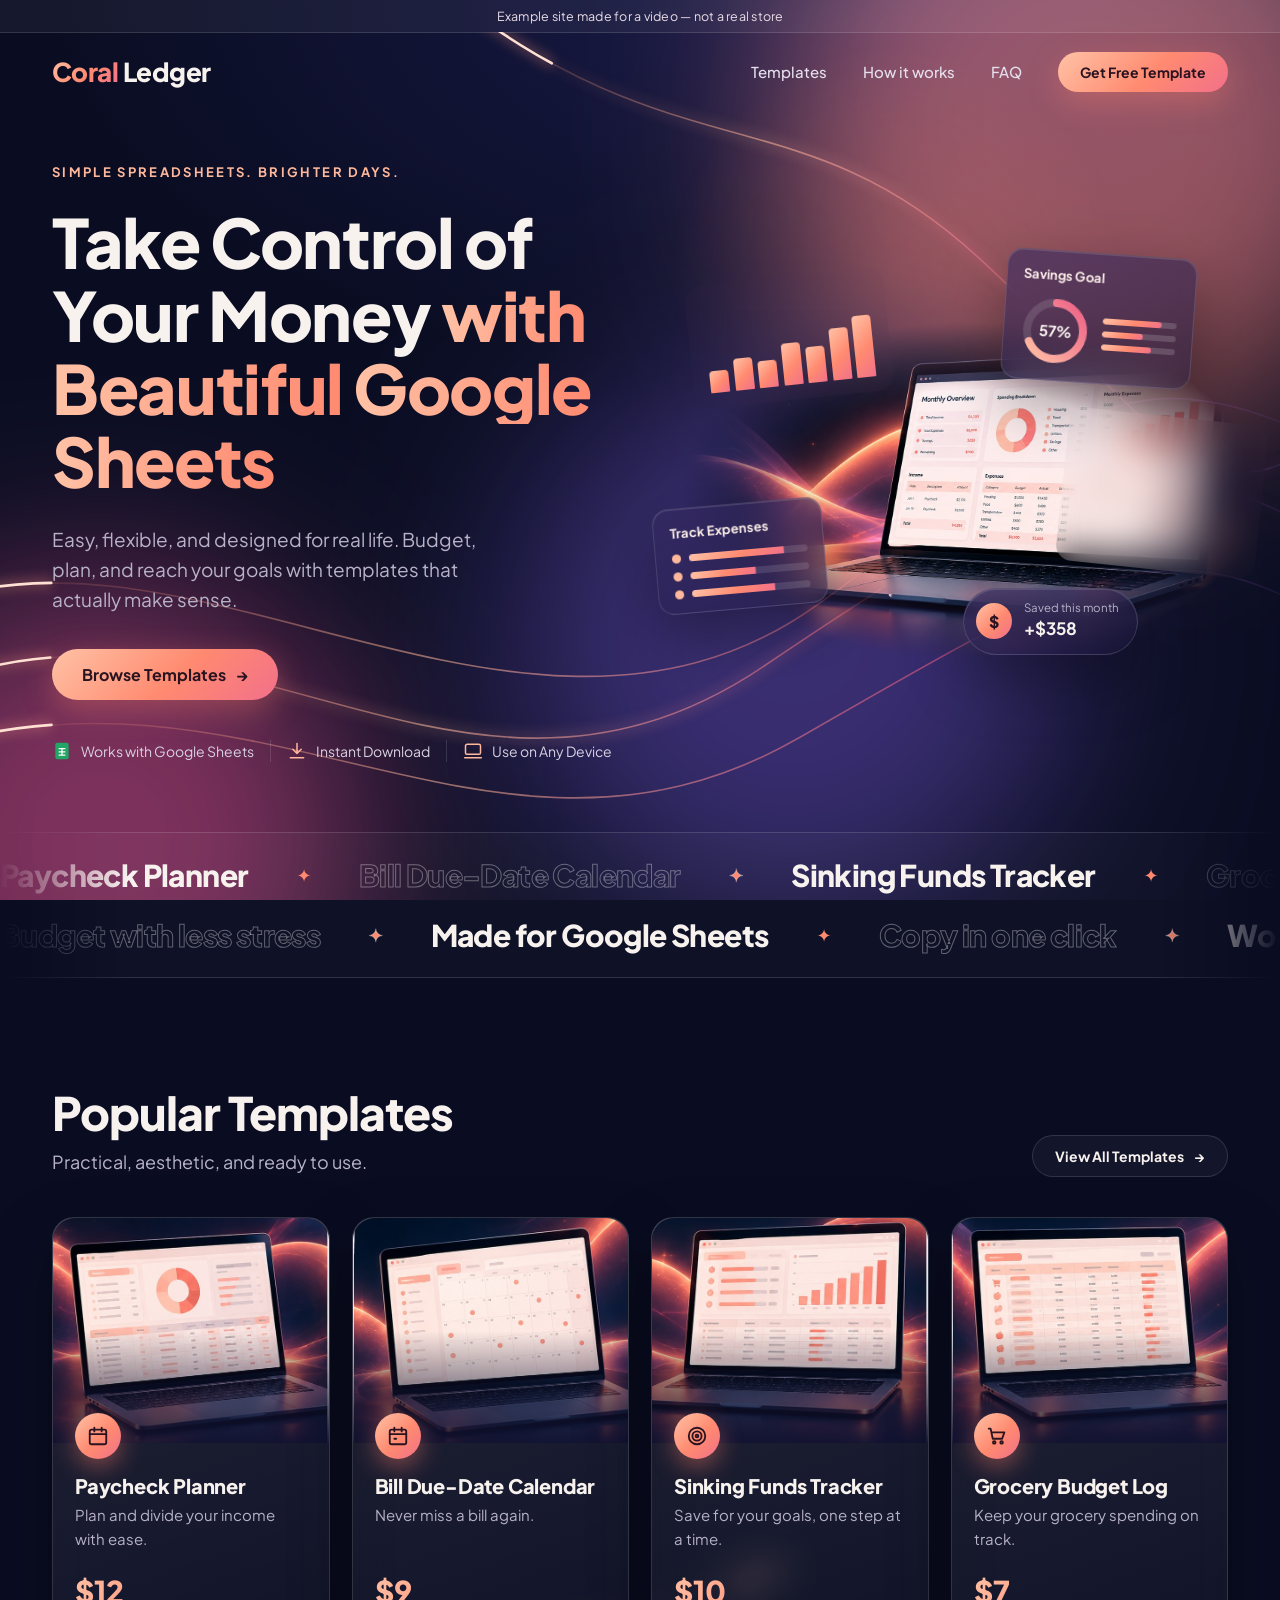
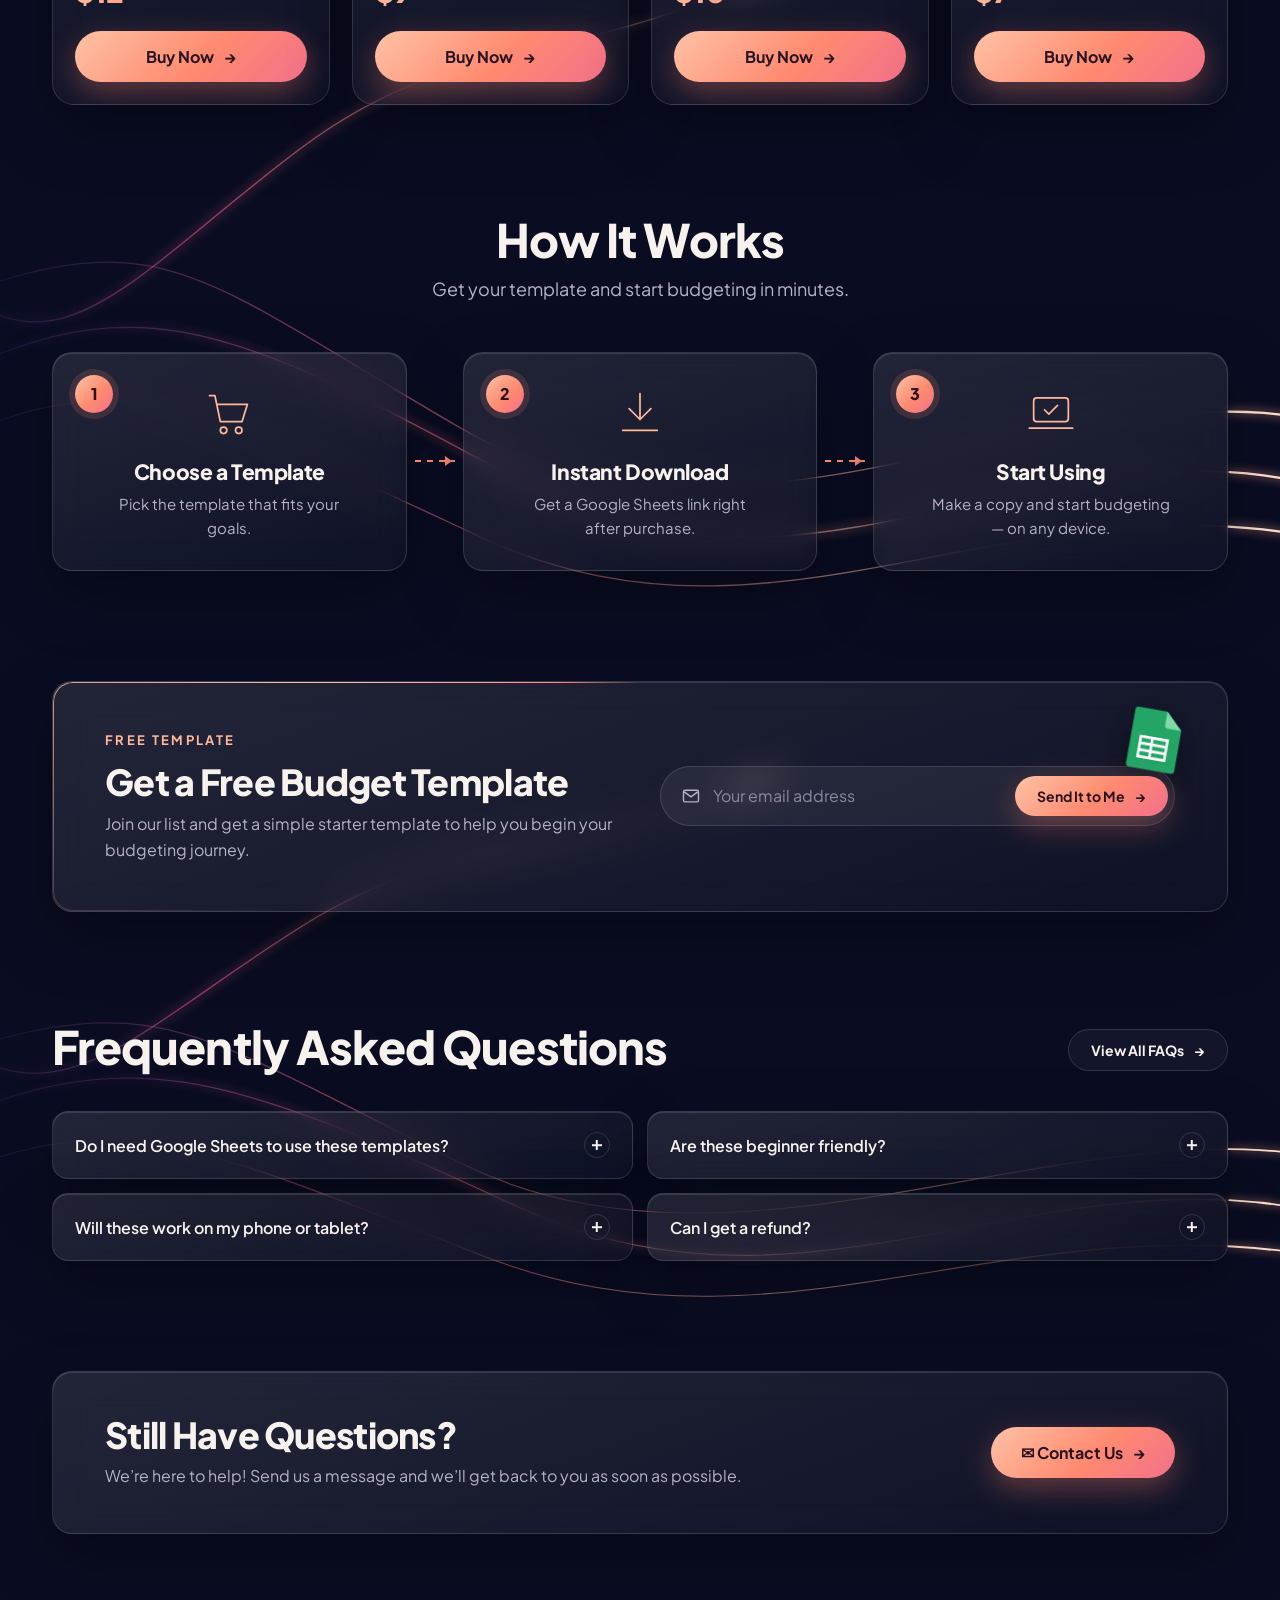
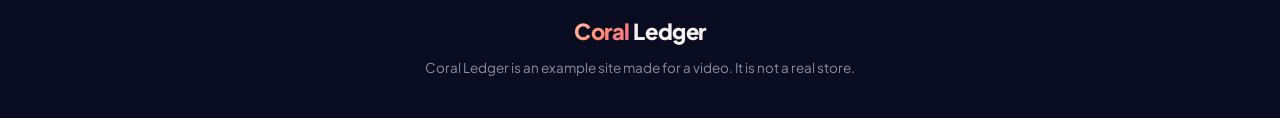
<file: index.html>
<!doctype html>
<html lang="en">
<head>
  <meta charset="utf-8">
  <meta name="viewport" content="width=device-width, initial-scale=1">
  <meta name="robots" content="noindex, nofollow">
  <title>Coral Ledger — Google Sheets Budget Templates</title>
  <meta name="description" content="Google Sheets budget templates for paychecks, bills, savings goals and groceries. Example site made for a video.">
  <link rel="preconnect" href="https://fonts.googleapis.com">
  <link rel="preconnect" href="https://fonts.gstatic.com" crossorigin>
  <link href="https://fonts.googleapis.com/css2?family=Plus+Jakarta+Sans:wght@400;500;600;700;800&display=swap" rel="stylesheet">
  <link rel="stylesheet" href="style.css">
</head>
<body>
  <div class="bg" aria-hidden="true"><div class="blob b1"></div><div class="blob b2"></div><div class="blob b3"></div></div>
  <div class="glow-cursor" aria-hidden="true"></div>
  <div class="progress" aria-hidden="true"></div>

  <div class="notice">Example site made for a video — not a real store</div>

  <header class="header">
    <div class="wrap">
      <a class="logo" href="index.html"><span>Coral</span> Ledger</a>
      <button class="menu-btn" aria-expanded="false" aria-controls="nav">Menu</button>
      <nav class="nav" id="nav">
        <a href="#templates">Templates</a>
        <a href="#how">How it works</a>
        <a href="#faq">FAQ</a>
        <a class="btn small" href="free-template.html">Get Free Template</a>
      </nav>
    </div>
  </header>

  <main>
    <section class="hero" style="padding-top:40px">
      <svg class="ribbons" viewBox="0 0 1440 900" preserveAspectRatio="none" aria-hidden="true">
        <defs>
          <linearGradient id="rg" x1="0" x2="1">
            <stop offset="0" stop-color="#FF8A70" stop-opacity="0"/>
            <stop offset=".35" stop-color="#FFB89C"/>
            <stop offset=".7" stop-color="#EE5F86"/>
            <stop offset="1" stop-color="#6C4CC9" stop-opacity="0"/>
          </linearGradient>
          <linearGradient id="dg" x1="0" x2="1" y1="0" y2="1">
            <stop offset="0" stop-color="#FFC2A6"/><stop offset="1" stop-color="#EE5F86"/>
          </linearGradient>
        </defs>
        <g id="paths">
          <path class="glow" d="M-80 640 C 260 520 520 820 860 620 S 1300 380 1540 520"/>
          <path class="line" d="M-80 640 C 260 520 520 820 860 620 S 1300 380 1540 520"/>
          <path class="line" d="M-80 700 C 300 600 560 860 900 690 S 1320 470 1540 600"/>
          <path class="line" d="M-80 560 C 220 460 600 760 920 560 S 1260 300 1540 420"/>
          <path class="glow" d="M500 -40 C 760 140 900 60 1100 220 S 1380 520 1520 360"/>
          <path class="line" d="M500 -40 C 760 140 900 60 1100 220 S 1380 520 1520 360"/>
          <path class="spark" d="M-80 640 C 260 520 520 820 860 620 S 1300 380 1540 520"/>
          <path class="spark" d="M-80 700 C 300 600 560 860 900 690 S 1320 470 1540 600"/>
          <path class="spark" d="M500 -40 C 760 140 900 60 1100 220 S 1380 520 1520 360"/>
          <path class="spark" d="M-80 560 C 220 460 600 760 920 560 S 1260 300 1540 420"/>
        </g>
      </svg>

      <div class="wrap">
        <div>
          <div class="eyebrow fade-up" style="--d:.1s">Simple spreadsheets. Brighter days.</div>
          <h1 data-split>Take Control of Your Money <span class="grad-text">with Beautiful Google&nbsp;Sheets</span></h1>
          <p class="lead fade-up" style="--d:.9s">Easy, flexible, and designed for real life. Budget, plan, and reach your goals with templates that actually make sense.</p>
          <a class="btn fade-up" style="--d:1.05s" href="#templates">Browse Templates <span class="arr">→</span></a>
          <div class="trust fade-up" style="--d:1.2s">
            <span><svg viewBox="0 0 24 24"><rect x="4" y="2" width="16" height="20" rx="2.5" fill="#22A565"/><path d="M8 9h8M8 13h8M8 17h8M12 9v8" stroke="#fff" stroke-width="1.5"/></svg>Works with Google Sheets</span>
            <span><svg viewBox="0 0 24 24" fill="none" stroke="#FFB89C" stroke-width="1.8" stroke-linecap="round"><path d="M12 3v12m0 0-5-5m5 5 5-5M4 20h16"/></svg>Instant Download</span>
            <span><svg viewBox="0 0 24 24" fill="none" stroke="#FFB89C" stroke-width="1.8" stroke-linecap="round"><rect x="3" y="4" width="18" height="12" rx="2"/><path d="M2 20h20"/></svg>Use on Any Device</span>
          </div>
        </div>

        <div class="stage" id="stage">
          <div class="laptop" data-depth="10"><img src="images/hero-laptop.jpg" alt="Laptop showing a coral budget dashboard in Google Sheets"></div>

          <div class="fl f-budget" data-depth="34"><div class="glass">
            <h4>Monthly Budget</h4>
            <div class="bars"><i style="--h:35%;--i:0"></i><i style="--h:52%;--i:1"></i><i style="--h:44%;--i:2"></i><i style="--h:68%;--i:3"></i><i style="--h:58%;--i:4"></i><i style="--h:84%;--i:5"></i><i style="--h:100%;--i:6"></i></div>
          </div></div>

          <div class="fl f-goal" data-depth="46"><div class="glass">
            <h4>Savings Goal</h4>
            <div class="goal">
              <div class="donut"><svg viewBox="0 0 80 80"><circle class="trk" cx="40" cy="40" r="32"/><circle class="val" cx="40" cy="40" r="32" data-pct="68"/></svg><b data-count="68" data-suffix="%">0%</b></div>
              <div class="legend"><i style="--w:80%"></i><i style="--w:55%"></i><i style="--w:68%"></i></div>
            </div>
          </div></div>

          <div class="fl f-cal" data-depth="40"><div class="glass">
            <h4>Bill Calendar</h4>
            <div class="cal" data-cal></div>
          </div></div>

          <div class="fl f-exp" data-depth="54"><div class="glass">
            <h4>Track Expenses</h4>
            <div class="exp"><div><i style="--w:.8;--dd:0s"></i></div><div><i style="--w:.55;--dd:.3s"></i></div><div><i style="--w:.7;--dd:.6s"></i></div></div>
          </div></div>

          <div class="fl f-chip" data-depth="60"><div class="glass chip">
            <span class="ic">$</span>
            <div><small>Saved this month</small><strong data-count="425" data-prefix="+$">+$0</strong></div>
          </div></div>
        </div>
      </div>
    </section>

    <div class="marquee" aria-hidden="true">
      <div class="track" data-dup><span>Paycheck Planner</span><span class="out">Bill Due-Date Calendar</span><span>Sinking Funds Tracker</span><span class="out">Grocery Budget Log</span></div>
      <div class="track rev" data-dup><span class="out">Budget with less stress</span><span>Made for Google Sheets</span><span class="out">Copy in one click</span><span>Works on phone, tablet and laptop</span></div>
    </div>

    <section id="templates">
      <div class="wrap">
        <div class="head reveal">
          <div><h2>Popular Templates</h2><p>Practical, aesthetic, and ready to use.</p></div>
          <a class="btn ghost small" href="#templates">View All Templates <span class="arr">→</span></a>
        </div>
        <div class="cards">
          <article class="card glass reveal" style="--i:0"><div class="inner"><span class="glare"></span>
            <a class="shot" href="paycheck-planner.html"><img src="images/paycheck-planner.jpg" alt="Paycheck Planner spreadsheet with a donut chart"></a>
            <div class="body">
              <span class="badge"><svg viewBox="0 0 24 24" fill="none" stroke="currentColor" stroke-width="2" stroke-linecap="round"><rect x="3" y="5" width="18" height="16" rx="2"/><path d="M3 10h18M8 3v4M16 3v4"/></svg></span>
              <h3><a href="paycheck-planner.html">Paycheck Planner</a></h3>
              <p>Plan and divide your income with ease.</p>
              <div class="price">$12</div>
              <a class="btn full" href="#">Buy Now <span class="arr">→</span></a>
            </div></div></article>
          <article class="card glass reveal" style="--i:1"><div class="inner"><span class="glare"></span>
            <div class="shot"><img src="images/bill-due-date-calendar.jpg" alt="Bill due-date calendar with coral dots on due days"></div>
            <div class="body">
              <span class="badge"><svg viewBox="0 0 24 24" fill="none" stroke="currentColor" stroke-width="2" stroke-linecap="round"><rect x="3" y="5" width="18" height="16" rx="2"/><path d="M3 10h18M8 3v4M16 3v4M8 15h2"/></svg></span>
              <h3>Bill Due-Date Calendar</h3>
              <p>Never miss a bill again.</p>
              <div class="price">$9</div>
              <a class="btn full" href="#">Buy Now <span class="arr">→</span></a>
            </div></div></article>
          <article class="card glass reveal" style="--i:2"><div class="inner"><span class="glare"></span>
            <div class="shot"><img src="images/sinking-funds-tracker.jpg" alt="Sinking funds tracker with savings bar chart"></div>
            <div class="body">
              <span class="badge"><svg viewBox="0 0 24 24" fill="none" stroke="currentColor" stroke-width="2" stroke-linecap="round"><circle cx="12" cy="12" r="9"/><circle cx="12" cy="12" r="5"/><circle cx="12" cy="12" r="1.5"/></svg></span>
              <h3>Sinking Funds Tracker</h3>
              <p>Save for your goals, one step at a time.</p>
              <div class="price">$10</div>
              <a class="btn full" href="#">Buy Now <span class="arr">→</span></a>
            </div></div></article>
          <article class="card glass reveal" style="--i:3"><div class="inner"><span class="glare"></span>
            <div class="shot"><img src="images/grocery-budget-log.jpg" alt="Grocery budget log spreadsheet"></div>
            <div class="body">
              <span class="badge"><svg viewBox="0 0 24 24" fill="none" stroke="currentColor" stroke-width="2" stroke-linecap="round" stroke-linejoin="round"><path d="M3 4h2l2.4 11h10.2L20 8H6.2"/><circle cx="9" cy="19" r="1.4"/><circle cx="17" cy="19" r="1.4"/></svg></span>
              <h3>Grocery Budget Log</h3>
              <p>Keep your grocery spending on track.</p>
              <div class="price">$7</div>
              <a class="btn full" href="#">Buy Now <span class="arr">→</span></a>
            </div></div></article>
        </div>
      </div>
    </section>

    <section id="how">
      <div class="wrap">
        <div class="center reveal"><h2>How It Works</h2><p>Get your template and start budgeting in minutes.</p></div>
        <div class="steps">
          <div class="step glass reveal" style="--i:0"><span class="num">1</span>
            <svg class="icon" viewBox="0 0 48 48"><path d="M6 8h5l5 24h20l5-16H13"/><circle cx="19" cy="40" r="3"/><circle cx="33" cy="40" r="3"/></svg>
            <h3>Choose a Template</h3><p>Pick the template that fits your goals.</p></div>
          <div class="link-arrow reveal" style="--i:1"></div>
          <div class="step glass reveal" style="--i:2"><span class="num">2</span>
            <svg class="icon" viewBox="0 0 48 48"><path d="M24 6v24M14 20l10 10 10-10M8 40h32"/></svg>
            <h3>Instant Download</h3><p>Get a Google Sheets link right after purchase.</p></div>
          <div class="link-arrow reveal" style="--i:3"></div>
          <div class="step glass reveal" style="--i:4"><span class="num">3</span>
            <svg class="icon" viewBox="0 0 48 48"><rect x="8" y="10" width="32" height="22" rx="3"/><path d="M4 38h40M18 21l4 4 8-8"/></svg>
            <h3>Start Using</h3><p>Make a copy and start budgeting — on any device.</p></div>
        </div>
      </div>
    </section>

    <section id="free">
      <div class="wrap">
        <div class="band glass reveal">
          <svg class="sheet-ic" viewBox="0 0 64 76" aria-hidden="true"><path d="M8 2h34l20 20v48a4 4 0 0 1-4 4H8a4 4 0 0 1-4-4V6a4 4 0 0 1 4-4z" fill="#22A565"/><path d="M42 2v16a4 4 0 0 0 4 4h16z" fill="#7FD9A8"/><path d="M16 36h32v24H16zM16 44h32M16 52h32M30 36v24" fill="none" stroke="#fff" stroke-width="3"/></svg>
          <div>
            <div class="eyebrow">Free template</div>
            <h2>Get a Free Budget Template</h2>
            <p>Join our list and get a simple starter template to help you begin your budgeting journey.</p>
          </div>
          <form class="js-free">
            <label class="field">
              <svg viewBox="0 0 24 24"><rect x="3" y="5" width="18" height="14" rx="2"/><path d="m4 7 8 6 8-6"/></svg>
              <input type="email" placeholder="Your email address" required aria-label="Your email address">
              <button class="btn small" type="submit">Send It to Me <span class="arr">→</span></button>
            </label>
            <div class="thanks">Thanks! This is an example site, so no email is sent.</div>
          </form>
        </div>
      </div>
    </section>

    <section id="faq">
      <div class="wrap">
        <div class="head reveal">
          <h2>Frequently Asked Questions</h2>
          <button class="btn ghost small js-allfaq" type="button">View All FAQs <span class="arr">→</span></button>
        </div>
        <div class="faq">
          <details class="glass reveal" style="--i:0"><summary>Do I need Google Sheets to use these templates?<i></i></summary><div class="ans"><p>You need a free Google account. Open the link, choose “Make a copy”, and the template is yours.</p></div></details>
          <details class="glass reveal" style="--i:1"><summary>Are these beginner friendly?<i></i></summary><div class="ans"><p>Yes. Every template has a Start Here tab and you only type in your own numbers — the formulas do the rest.</p></div></details>
          <details class="glass reveal" style="--i:2"><summary>Will these work on my phone or tablet?<i></i></summary><div class="ans"><p>Yes. They work in the Google Sheets app on phones and tablets, and in any browser on a laptop.</p></div></details>
          <details class="glass reveal" style="--i:3"><summary>Can I get a refund?<i></i></summary><div class="ans"><p>These are digital files you get right away, so all sales are final.</p></div></details>
          <details class="glass more"><summary>Can I share a template with my partner?<i></i></summary><div class="ans"><p>Yes. Use the Share button in Google Sheets to budget together on the same copy.</p></div></details>
          <details class="glass more"><summary>Do I pay every month?<i></i></summary><div class="ans"><p>No. You pay once and keep your copy for as long as you like.</p></div></details>
        </div>
      </div>
    </section>

    <section>
      <div class="wrap">
        <div class="cta glass reveal">
          <div><h2>Still Have Questions?</h2><p>We’re here to help! Send us a message and we’ll get back to you as soon as possible.</p></div>
          <button class="btn js-contact" type="button">✉ Contact Us <span class="arr">→</span></button>
        </div>
      </div>
    </section>
  </main>

  <footer class="footer">
    <a class="logo" href="index.html"><span>Coral</span> Ledger</a>
    <div>Coral Ledger is an example site made for a video. It is not a real store.</div>
  </footer>

  <div class="modal" id="contact" role="dialog" aria-modal="true" aria-labelledby="ctitle">
    <div class="box glass" style="position:relative">
      <button class="x js-close" type="button" aria-label="Close">×</button>
      <h3 id="ctitle">Send us a message</h3>
      <p>Questions about a template? Write to us here.</p>
      <form class="js-free">
        <input type="text" placeholder="Your name" required aria-label="Your name">
        <input type="email" placeholder="Email address" required aria-label="Email address">
        <textarea placeholder="Your message" required aria-label="Your message"></textarea>
        <button class="btn full" type="submit">Send Message <span class="arr">→</span></button>
        <div class="thanks">Thanks! This is an example site, so no message is sent.</div>
      </form>
    </div>
  </div>

  <script src="app.js"></script>
</body>
</html>
</file>
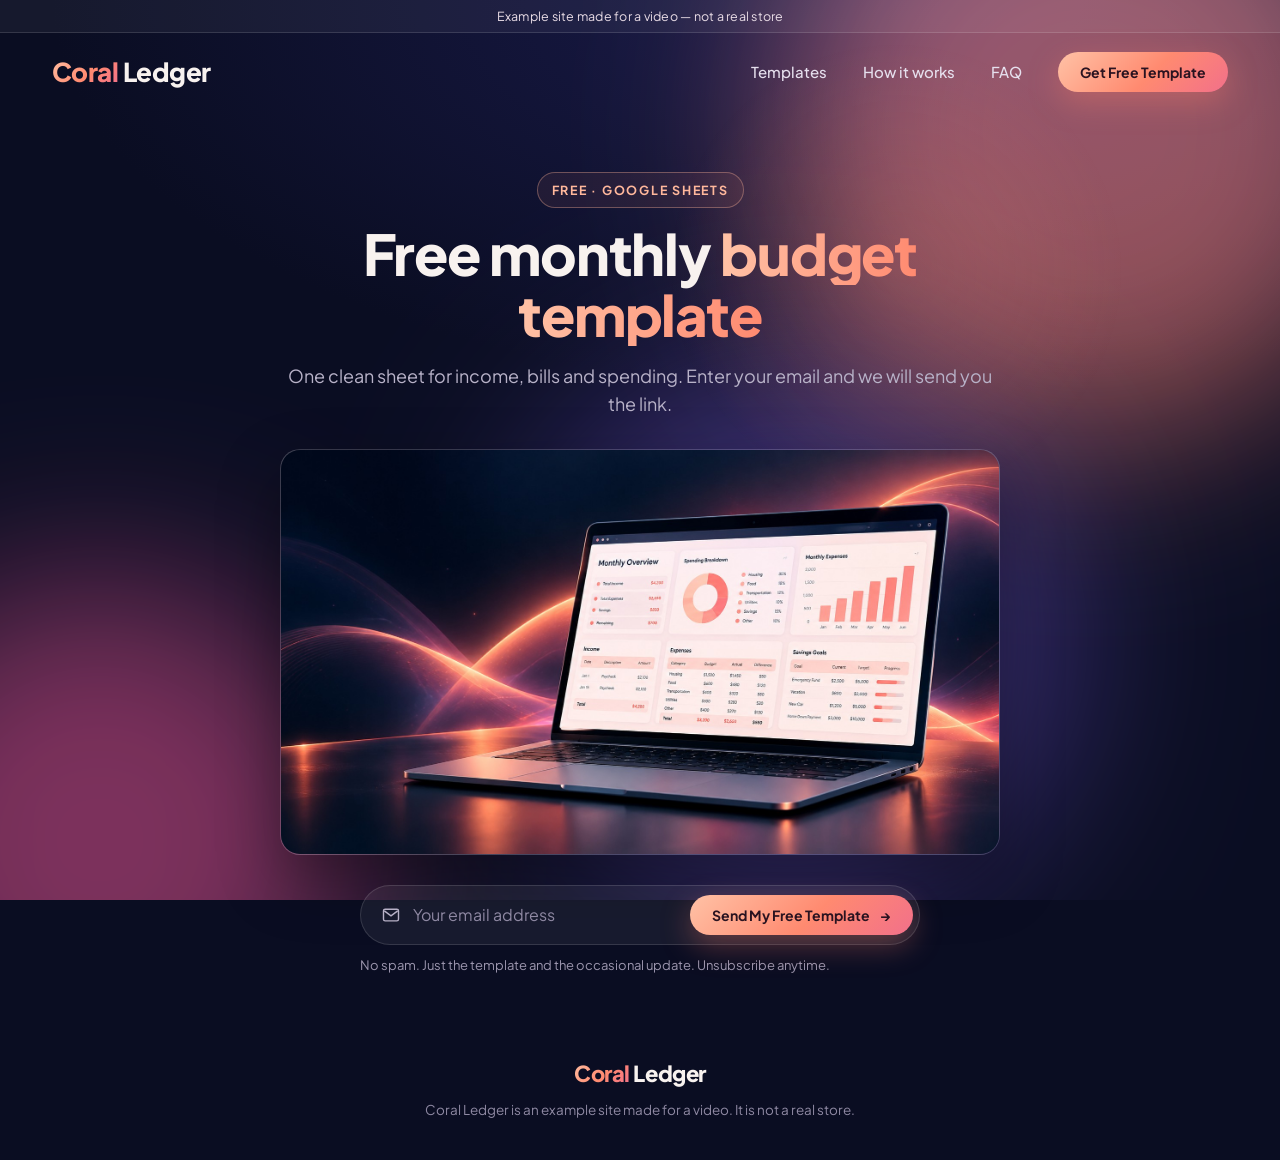
<file: free-template.html>
<!doctype html>
<html lang="en">
<head>
  <meta charset="utf-8">
  <meta name="viewport" content="width=device-width, initial-scale=1">
  <meta name="robots" content="noindex, nofollow">
  <title>Free Monthly Budget Template for Google Sheets | Coral Ledger</title>
  <meta name="description" content="Get a simple monthly budget template for Google Sheets sent to your email. Example site made for a video.">
  <link rel="preconnect" href="https://fonts.googleapis.com">
  <link rel="preconnect" href="https://fonts.gstatic.com" crossorigin>
  <link href="https://fonts.googleapis.com/css2?family=Plus+Jakarta+Sans:wght@400;500;600;700;800&display=swap" rel="stylesheet">
  <link rel="stylesheet" href="style.css">
</head>
<body>
  <div class="bg" aria-hidden="true"><div class="blob b1"></div><div class="blob b2"></div><div class="blob b3"></div></div>
  <div class="glow-cursor" aria-hidden="true"></div>
  <div class="progress" aria-hidden="true"></div>

  <div class="notice">Example site made for a video — not a real store</div>

  <header class="header">
    <div class="wrap">
      <a class="logo" href="index.html"><span>Coral</span> Ledger</a>
      <button class="menu-btn" aria-expanded="false" aria-controls="nav">Menu</button>
      <nav class="nav" id="nav">
        <a href="index.html#templates">Templates</a>
        <a href="index.html#how">How it works</a>
        <a href="index.html#faq">FAQ</a>
        <a class="btn small" href="free-template.html">Get Free Template</a>
      </nav>
    </div>
  </header>

  <main class="wrap">
    <section class="free" style="padding-top:60px">
      <span class="tag fade-up" style="--d:.05s">Free · Google Sheets</span>
      <h1 data-split>Free monthly <span class="grad-text">budget template</span></h1>
      <p class="lead fade-up" style="--d:.6s">One clean sheet for income, bills and spending. Enter your email and we will send you the link.</p>
      <div class="pic glass tilt fade-up" style="--d:.75s"><span class="glare"></span><img src="images/hero-laptop.jpg" alt="Laptop showing a coral monthly budget spreadsheet"></div>
      <form class="js-free fade-up" style="--d:.9s">
        <label class="field">
          <svg viewBox="0 0 24 24"><rect x="3" y="5" width="18" height="14" rx="2"/><path d="m4 7 8 6 8-6"/></svg>
          <input type="email" placeholder="Your email address" required aria-label="Your email address">
          <button class="btn small" type="submit">Send My Free Template <span class="arr">→</span></button>
        </label>
        <div class="fine">No spam. Just the template and the occasional update. Unsubscribe anytime.</div>
        <div class="thanks">Thanks! This is an example site, so no email is sent.</div>
      </form>
    </section>
  </main>

  <footer class="footer">
    <a class="logo" href="index.html"><span>Coral</span> Ledger</a>
    <div>Coral Ledger is an example site made for a video. It is not a real store.</div>
  </footer>

  <script src="app.js"></script>
</body>
</html>
</file>
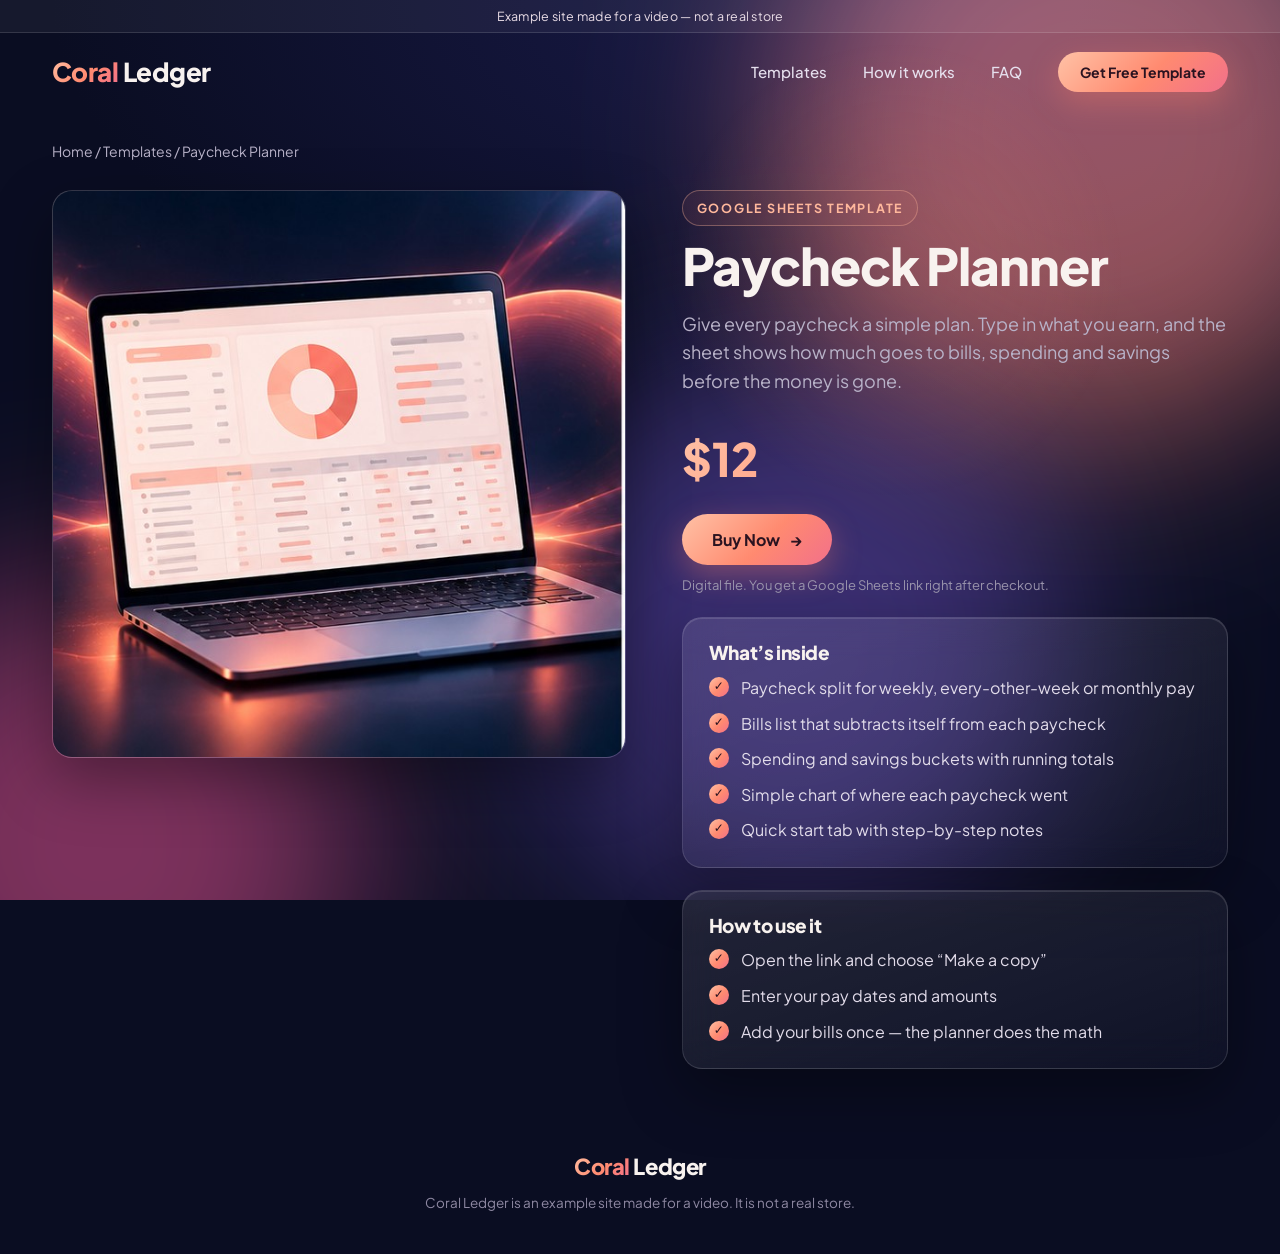
<file: paycheck-planner.html>
<!doctype html>
<html lang="en">
<head>
  <meta charset="utf-8">
  <meta name="viewport" content="width=device-width, initial-scale=1">
  <meta name="robots" content="noindex, nofollow">
  <title>Paycheck Planner — Google Sheets Template | Coral Ledger</title>
  <meta name="description" content="A Google Sheets paycheck planner that splits each paycheck into bills, spending and savings. Example site made for a video.">
  <link rel="preconnect" href="https://fonts.googleapis.com">
  <link rel="preconnect" href="https://fonts.gstatic.com" crossorigin>
  <link href="https://fonts.googleapis.com/css2?family=Plus+Jakarta+Sans:wght@400;500;600;700;800&display=swap" rel="stylesheet">
  <link rel="stylesheet" href="style.css">
</head>
<body>
  <div class="bg" aria-hidden="true"><div class="blob b1"></div><div class="blob b2"></div><div class="blob b3"></div></div>
  <div class="glow-cursor" aria-hidden="true"></div>
  <div class="progress" aria-hidden="true"></div>

  <div class="notice">Example site made for a video — not a real store</div>

  <header class="header">
    <div class="wrap">
      <a class="logo" href="index.html"><span>Coral</span> Ledger</a>
      <button class="menu-btn" aria-expanded="false" aria-controls="nav">Menu</button>
      <nav class="nav" id="nav">
        <a href="index.html#templates">Templates</a>
        <a href="index.html#how">How it works</a>
        <a href="index.html#faq">FAQ</a>
        <a class="btn small" href="free-template.html">Get Free Template</a>
      </nav>
    </div>
  </header>

  <main class="wrap">
    <div class="crumbs fade-up" style="--d:.05s"><a href="index.html">Home</a> / <a href="index.html#templates">Templates</a> / Paycheck Planner</div>
    <section class="product" style="padding-top:28px">
      <div class="pic glass tilt fade-up" style="--d:.15s"><span class="glare"></span><img src="images/paycheck-planner.jpg" alt="Paycheck Planner spreadsheet on a laptop"></div>
      <div>
        <span class="tag fade-up" style="--d:.2s">Google Sheets template</span>
        <h1 data-split>Paycheck Planner</h1>
        <p class="lead fade-up" style="--d:.5s">Give every paycheck a simple plan. Type in what you earn, and the sheet shows how much goes to bills, spending and savings before the money is gone.</p>
        <div class="price fade-up" style="--d:.6s">$12</div>
        <a class="btn fade-up" style="--d:.7s" href="#">Buy Now <span class="arr">→</span></a>
        <div class="fine fade-up" style="--d:.75s">Digital file. You get a Google Sheets link right after checkout.</div>
        <div class="inside glass reveal">
          <h3>What’s inside</h3>
          <ul>
            <li>Paycheck split for weekly, every-other-week or monthly pay</li>
            <li>Bills list that subtracts itself from each paycheck</li>
            <li>Spending and savings buckets with running totals</li>
            <li>Simple chart of where each paycheck went</li>
            <li>Quick start tab with step-by-step notes</li>
          </ul>
        </div>
        <div class="inside glass reveal" style="--i:1">
          <h3>How to use it</h3>
          <ul>
            <li>Open the link and choose “Make a copy”</li>
            <li>Enter your pay dates and amounts</li>
            <li>Add your bills once — the planner does the math</li>
          </ul>
        </div>
      </div>
    </section>
  </main>

  <footer class="footer">
    <a class="logo" href="index.html"><span>Coral</span> Ledger</a>
    <div>Coral Ledger is an example site made for a video. It is not a real store.</div>
  </footer>

  <script src="app.js"></script>
</body>
</html>
</file>
<file: style.css>
@property --ang { syntax: "<angle>"; inherits: false; initial-value: 0deg; }

:root {
  --bg: #0A0D22;
  --bg2: #121637;
  --ink: #F8F2EF;
  --muted: #B8B2C8;
  --coral: #FF8A70;
  --peach: #FFB89C;
  --pink: #EE5F86;
  --violet: #6C4CC9;
  --glass: rgba(255, 255, 255, .06);
  --stroke: rgba(255, 255, 255, .13);
  --grad: linear-gradient(135deg, #FFC2A6 0%, #FF8A70 55%, #F2708A 100%);
  --radius: 20px;
  --wrap: 1240px;
  --ease: cubic-bezier(.2, .8, .2, 1);
}

* { box-sizing: border-box; }
html { scroll-behavior: smooth; }
body {
  margin: 0;
  background: var(--bg);
  color: var(--ink);
  font: 400 16px/1.6 "Plus Jakarta Sans", system-ui, -apple-system, "Segoe UI", sans-serif;
  overflow-x: hidden;
}
img { max-width: 100%; display: block; }
a { color: inherit; text-decoration: none; }
h1, h2, h3 { margin: 0; line-height: 1.08; letter-spacing: -.02em; font-weight: 800; }
p { margin: 0; }
.wrap { max-width: var(--wrap); margin: 0 auto; padding: 0 32px; position: relative; }

/* ---------- living background ---------- */
.bg { position: fixed; inset: 0; z-index: -2; overflow: hidden; background: radial-gradient(120% 80% at 70% 0%, #1A1B4B 0%, var(--bg) 55%); }
.blob { position: absolute; border-radius: 50%; filter: blur(90px); opacity: .55; mix-blend-mode: screen; animation: drift 22s ease-in-out infinite alternate; }
.blob.b1 { width: 620px; height: 620px; background: #FF7E67; top: -180px; right: -120px; }
.blob.b2 { width: 520px; height: 520px; background: #D9457A; bottom: -200px; left: -160px; animation-duration: 26s; animation-delay: -6s; }
.blob.b3 { width: 560px; height: 560px; background: var(--violet); top: 40%; left: 40%; opacity: .45; animation-duration: 30s; animation-delay: -12s; }
@keyframes drift {
  0% { transform: translate(0, 0) scale(1); }
  50% { transform: translate(-120px, 80px) scale(1.15); }
  100% { transform: translate(80px, -60px) scale(.95); }
}
.glow-cursor { position: fixed; left: 0; top: 0; width: 520px; height: 520px; margin: -260px 0 0 -260px; border-radius: 50%; pointer-events: none; z-index: -1; background: radial-gradient(circle, rgba(255, 138, 112, .16), transparent 62%); transition: opacity .4s; }
.progress { position: fixed; top: 0; left: 0; height: 3px; width: 100%; transform-origin: 0 50%; transform: scaleX(0); background: var(--grad); z-index: 60; }

/* ---------- notice + header ---------- */
.notice { position: relative; z-index: 51; text-align: center; font-size: 12.5px; letter-spacing: .02em; color: #E9DCE6; background: rgba(255, 255, 255, .05); border-bottom: 1px solid var(--stroke); padding: 6px 16px; }
.header { position: sticky; top: 0; z-index: 50; transition: background .3s, border-color .3s, backdrop-filter .3s; border-bottom: 1px solid transparent; }
.header.scrolled { background: rgba(10, 13, 34, .62); backdrop-filter: blur(18px) saturate(140%); -webkit-backdrop-filter: blur(18px) saturate(140%); border-color: var(--stroke); }
.header .wrap { display: flex; align-items: center; justify-content: space-between; height: 78px; }
.logo { font-weight: 800; font-size: 26px; letter-spacing: -.02em; }
.logo span { background: var(--grad); -webkit-background-clip: text; background-clip: text; color: transparent; }
.nav { display: flex; align-items: center; gap: 36px; font-size: 15px; font-weight: 500; }
.nav a:not(.btn) { position: relative; color: #E6E0EE; }
.nav a:not(.btn)::after { content: ""; position: absolute; left: 0; right: 0; bottom: -6px; height: 2px; background: var(--grad); transform: scaleX(0); transform-origin: left; transition: transform .35s var(--ease); }
.nav a:not(.btn):hover::after { transform: scaleX(1); }
.menu-btn { display: none; background: var(--glass); color: var(--ink); border: 1px solid var(--stroke); border-radius: 12px; padding: 9px 14px; font: 600 14px inherit; cursor: pointer; }

/* ---------- buttons ---------- */
.btn { position: relative; overflow: hidden; display: inline-flex; align-items: center; justify-content: center; gap: 10px; background: var(--grad); color: #2A1320; border: 0; border-radius: 999px; padding: 15px 30px; font: 700 16px "Plus Jakarta Sans", sans-serif; cursor: pointer; white-space: nowrap; box-shadow: 0 10px 30px rgba(255, 126, 103, .35); transition: transform .3s var(--ease), box-shadow .3s; }
.btn::before { content: ""; position: absolute; inset: 0; background: linear-gradient(110deg, transparent 30%, rgba(255, 255, 255, .65) 50%, transparent 70%); transform: translateX(-120%); transition: transform .8s var(--ease); }
.btn:hover { transform: translateY(-2px); box-shadow: 0 16px 40px rgba(255, 126, 103, .5); }
.btn:hover::before { transform: translateX(120%); }
.btn .arr { transition: transform .3s var(--ease); }
.btn:hover .arr { transform: translateX(4px); }
.btn.small { padding: 11px 22px; font-size: 14px; }
.btn.ghost { background: rgba(255, 255, 255, .04); color: var(--ink); border: 1px solid var(--stroke); box-shadow: none; }
.btn.ghost:hover { background: rgba(255, 255, 255, .09); }
.btn.full { width: 100%; }

/* ---------- glass ---------- */
.glass { background: linear-gradient(160deg, rgba(255, 255, 255, .10), rgba(255, 255, 255, .025)); border: 1px solid var(--stroke); border-radius: var(--radius); backdrop-filter: blur(18px); -webkit-backdrop-filter: blur(18px); box-shadow: 0 24px 60px rgba(0, 0, 0, .35), inset 0 1px 0 rgba(255, 255, 255, .12); }

/* ---------- hero ---------- */
.hero { position: relative; padding: 40px 0 60px; }
.ribbons.alt { inset: -140px 0; height: calc(100% + 280px); transform: scaleX(-1); opacity: 1; }
.ribbons { position: absolute; inset: -80px 0 -120px; width: 100%; height: calc(100% + 200px); z-index: -1; pointer-events: none; }
.ribbons .line { fill: none; stroke: url(#rg); stroke-width: 1.6; opacity: .55; }
.ribbons .glow { fill: none; stroke: url(#rg); stroke-width: 9; opacity: .18; filter: blur(6px); }
.ribbons .spark { fill: none; stroke: #FFE1D4; stroke-width: 2.6; stroke-linecap: round; stroke-dasharray: 140 1900; animation: flow 7s linear infinite; filter: drop-shadow(0 0 6px #FF9C83); }
.ribbons .spark:nth-of-type(2n) { animation-duration: 9s; animation-delay: -3s; }
.ribbons .spark:nth-of-type(3n) { animation-duration: 11s; animation-delay: -6s; }
@keyframes flow { from { stroke-dashoffset: 2040; } to { stroke-dashoffset: 0; } }
.hero .wrap { display: grid; grid-template-columns: 1.05fr 1fr; align-items: center; gap: 24px; min-height: 620px; }
.eyebrow { font-size: 13px; font-weight: 700; letter-spacing: .18em; text-transform: uppercase; color: var(--peach); margin-bottom: 22px; }
.hero h1 { font-size: clamp(44px, 5.3vw, 80px); margin-bottom: 26px; }
.w { display: inline-block; opacity: 0; transform: translateY(40px) rotate(3deg); filter: blur(10px); animation: wordIn .9s var(--ease) forwards; animation-delay: calc(var(--i) * 70ms + 150ms); }
@keyframes wordIn { to { opacity: 1; transform: none; filter: none; } }
.grad-text .w { background-image: linear-gradient(90deg, #FFC2A6, #FF8A70, #F2708A, #FFC2A6); background-size: 300% 100%; -webkit-background-clip: text; background-clip: text; color: transparent; animation: wordIn .9s var(--ease) forwards, shimmer 6s linear infinite; animation-delay: calc(var(--i) * 70ms + 150ms), 0s; }
.grad-text { background: linear-gradient(90deg, #FFC2A6, #FF8A70, #F2708A, #FFC2A6); background-size: 300% 100%; -webkit-background-clip: text; background-clip: text; color: transparent; animation: shimmer 6s linear infinite; }
@keyframes shimmer { to { background-position: 300% 0; } }
.hero .lead { font-size: 19px; color: var(--muted); max-width: 470px; margin-bottom: 34px; }
.fade-up { opacity: 0; transform: translateY(24px); animation: wordIn 1s var(--ease) forwards; animation-delay: var(--d, .9s); }
.trust { display: flex; flex-wrap: wrap; align-items: center; gap: 12px 16px; margin-top: 40px; font-size: 14px; color: #D8D1E2; }
.trust span { display: inline-flex; align-items: center; gap: 9px; }
.trust span + span { padding-left: 16px; border-left: 1px solid var(--stroke); }
.trust svg { width: 20px; height: 20px; flex: none; }

/* stage = laptop + floating cards */
.stage { position: relative; aspect-ratio: 16 / 11; perspective: 1400px; }
.laptop { position: absolute; inset: 8% -8% 0 -4%; transform-style: preserve-3d; will-change: transform; }
.laptop img { width: 100%; height: 100%; object-fit: cover; -webkit-mask-image: radial-gradient(ellipse 56% 58% at 52% 54%, #000 50%, transparent 82%); mask-image: radial-gradient(ellipse 56% 58% at 52% 54%, #000 50%, transparent 82%); }
.fl { position: absolute; will-change: transform; z-index: 2; }
.fl .glass { background: linear-gradient(160deg, rgba(52, 40, 96, .62), rgba(22, 20, 54, .45)); padding: 14px 16px; border-radius: 16px; animation: bob 6s ease-in-out infinite; animation-delay: var(--bd, 0s); transform: rotate(var(--rot, 0deg)); }
@keyframes bob { 0%, 100% { translate: 0 0; } 50% { translate: 0 -16px; } }
.fl h4 { margin: 0 0 10px; font-size: 13px; font-weight: 700; color: #FBEDE8; }
.f-budget { top: 2%; left: 4%; width: 200px; --rot: -6deg; }
.f-goal { top: -4%; right: 6%; width: 190px; --rot: 4deg; --bd: -2s; }
.f-cal { top: 38%; right: -6%; width: 200px; --rot: 6deg; --bd: -4s; }
.f-exp { bottom: 12%; left: -2%; width: 170px; --rot: -5deg; --bd: -1s; }
.f-chip { bottom: 0; right: 16%; --bd: -3s; }
.bars { display: flex; align-items: flex-end; gap: 6px; height: 62px; }
.bars i { flex: 1; border-radius: 4px 4px 1px 1px; background: var(--grad); transform-origin: bottom; transform: scaleY(0); animation: grow 1.1s var(--ease) forwards, breathe 3.2s ease-in-out infinite; animation-delay: calc(var(--i) * 90ms + 1.1s), calc(var(--i) * 200ms + 2.4s); height: var(--h); }
@keyframes grow { to { transform: scaleY(1); } }
@keyframes breathe { 0%, 100% { filter: brightness(1); } 50% { filter: brightness(1.35); } }
.goal { display: flex; align-items: center; gap: 12px; }
.donut { width: 70px; height: 70px; flex: none; position: relative; }
.donut svg { width: 100%; height: 100%; transform: rotate(-90deg); }
.donut circle { fill: none; stroke-width: 9; }
.donut .trk { stroke: rgba(255, 255, 255, .12); }
.donut .val { stroke: url(#dg); stroke-linecap: round; stroke-dasharray: 0 999; transition: stroke-dasharray 1.8s var(--ease); }
.donut b { position: absolute; inset: 0; display: grid; place-items: center; font-size: 15px; }
.legend { display: grid; gap: 7px; flex: 1; }
.legend i { display: block; height: 6px; border-radius: 3px; background: rgba(255, 255, 255, .16); position: relative; overflow: hidden; }
.legend i::after { content: ""; position: absolute; inset: 0; width: var(--w); background: var(--grad); border-radius: 3px; }
.cal { display: grid; grid-template-columns: repeat(7, 1fr); gap: 4px; }
.cal i { aspect-ratio: 1; border-radius: 4px; background: rgba(255, 255, 255, .09); position: relative; }
.cal i.dot::after { content: ""; position: absolute; inset: 22%; border-radius: 50%; background: var(--coral); box-shadow: 0 0 10px var(--coral); transform: scale(0); animation: pop 4s var(--ease) infinite; animation-delay: var(--dd); }
@keyframes pop { 0%, 8% { transform: scale(0); } 16%, 80% { transform: scale(1); } 92%, 100% { transform: scale(0); } }
.exp { display: grid; gap: 9px; }
.exp div { display: grid; grid-template-columns: 9px 1fr; align-items: center; gap: 8px; }
.exp div::before { content: ""; width: 9px; height: 9px; border-radius: 50%; background: var(--peach); }
.exp i { height: 7px; border-radius: 4px; background: rgba(255, 255, 255, .12); position: relative; overflow: hidden; }
.exp i::after { content: ""; position: absolute; inset: 0; background: var(--grad); transform-origin: left; animation: fill 4.5s var(--ease) infinite; animation-delay: var(--dd); transform: scaleX(var(--w)); }
@keyframes fill { 0% { transform: scaleX(0); } 40%, 85% { transform: scaleX(var(--w)); } 100% { transform: scaleX(0); } }
.chip { display: flex; align-items: center; gap: 12px; padding: 12px 18px 12px 12px !important; border-radius: 999px !important; }
.chip .ic { width: 36px; height: 36px; border-radius: 50%; background: var(--grad); display: grid; place-items: center; color: #2A1320; font-weight: 800; }
.chip small { display: block; font-size: 11.5px; color: var(--muted); line-height: 1.2; }
.chip strong { font-size: 17px; }

/* ---------- marquee ---------- */
.marquee { position: relative; padding: 18px 0; border-block: 1px solid var(--stroke); background: rgba(255, 255, 255, .025); overflow: hidden; -webkit-mask-image: linear-gradient(90deg, transparent, #000 10%, #000 90%, transparent); mask-image: linear-gradient(90deg, transparent, #000 10%, #000 90%, transparent); }
.track { display: flex; width: max-content; animation: slide 38s linear infinite; }
.track.rev { animation-direction: reverse; animation-duration: 46s; margin-top: 12px; }
.track span { font-size: 30px; font-weight: 800; letter-spacing: -.02em; white-space: nowrap; display: inline-flex; align-items: center; gap: 48px; padding-right: 48px; }
.track span::after { content: "✦"; font-size: 18px; color: var(--coral); }
.track .out { color: transparent; -webkit-text-stroke: 1px rgba(255, 255, 255, .35); }
.marquee:hover .track { animation-play-state: paused; }
@keyframes slide { to { transform: translateX(-50%); } }

/* ---------- sections ---------- */
section { padding: 110px 0 0; position: relative; }
.head { display: flex; align-items: flex-end; justify-content: space-between; gap: 24px; margin-bottom: 40px; }
.head h2, .center h2 { font-size: clamp(32px, 3.6vw, 50px); }
.head p, .center p { color: var(--muted); font-size: 18px; margin-top: 10px; }
.center { text-align: center; margin-bottom: 48px; }

.reveal { opacity: 0; transform: translateY(46px) scale(.98); transition: opacity 1s var(--ease), transform 1s var(--ease); transition-delay: calc(var(--i, 0) * 110ms); }
.reveal.in { opacity: 1; transform: none; }

/* product cards */
.cards { display: grid; grid-template-columns: repeat(4, 1fr); gap: 22px; }
.card { position: relative; border-radius: 22px; transform-style: preserve-3d; }
.card .inner { position: relative; height: 100%; display: flex; flex-direction: column; overflow: hidden; border-radius: 22px; }
.card::before { content: ""; position: absolute; inset: -1px; border-radius: 23px; padding: 1px; background: conic-gradient(from var(--ang), transparent 0 60%, #FFB89C, #FF8A70, #EE5F86, transparent 95%); -webkit-mask: linear-gradient(#000 0 0) content-box, linear-gradient(#000 0 0); -webkit-mask-composite: xor; mask-composite: exclude; opacity: 0; transition: opacity .4s; animation: spin 4s linear infinite; pointer-events: none; z-index: 3; }
.card:hover::before { opacity: 1; }
@keyframes spin { to { --ang: 360deg; } }
.card .shot { position: relative; aspect-ratio: 1 / .82; overflow: hidden; }
.card .shot img { width: 100%; height: 100%; object-fit: cover; transition: transform .8s var(--ease); }
.card:hover .shot img { transform: scale(1.08); }
.card .shot::after { content: ""; position: absolute; inset: 50% 0 0; background: linear-gradient(transparent, rgba(16, 18, 48, .95)); }
.glare { position: absolute; inset: 0; pointer-events: none; z-index: 2; background: radial-gradient(400px circle at var(--gx, 50%) var(--gy, 0%), rgba(255, 255, 255, .16), transparent 45%); opacity: 0; transition: opacity .3s; }
.card:hover .glare { opacity: 1; }
.card .body { position: relative; padding: 0 22px 22px; margin-top: -30px; display: flex; flex-direction: column; flex: 1; transform: translateZ(30px); }
.badge { width: 46px; height: 46px; border-radius: 50%; display: grid; place-items: center; background: var(--grad); color: #2A1320; box-shadow: 0 8px 24px rgba(255, 126, 103, .45); margin-bottom: 16px; }
.badge svg { width: 22px; height: 22px; }
.card h3 { font-size: 20px; margin-bottom: 6px; letter-spacing: -.01em; }
.card p { color: var(--muted); font-size: 15px; flex: 1; margin-bottom: 16px; }
.price { font-size: 30px; font-weight: 800; margin-bottom: 16px; background: var(--grad); -webkit-background-clip: text; background-clip: text; color: transparent; }

/* steps */
.steps { display: grid; grid-template-columns: 1fr 56px 1fr 56px 1fr; align-items: center; }
.step { position: relative; padding: 34px 26px 30px; text-align: center; }
.step .num { position: absolute; top: 22px; left: 22px; width: 38px; height: 38px; border-radius: 50%; background: var(--grad); color: #2A1320; font-weight: 800; display: grid; place-items: center; box-shadow: 0 0 0 6px rgba(255, 138, 112, .14); }
.step svg.icon { width: 52px; height: 52px; margin: 0 auto 16px; stroke: var(--peach); fill: none; stroke-width: 1.6; stroke-linecap: round; stroke-linejoin: round; }
.step svg.icon * { stroke-dasharray: 160; stroke-dashoffset: 160; transition: stroke-dashoffset 1.6s var(--ease) .3s; }
.step.in svg.icon * { stroke-dashoffset: 0; }
.step h3 { font-size: 21px; margin-bottom: 8px; }
.step p { color: var(--muted); font-size: 15px; max-width: 240px; margin: 0 auto; }
.link-arrow { height: 2px; position: relative; margin: 0 8px; background: repeating-linear-gradient(90deg, var(--coral) 0 6px, transparent 6px 12px); background-size: 24px 2px; animation: dash 1s linear infinite; opacity: .8; }
.link-arrow::after { content: ""; position: absolute; right: -2px; top: -4px; border: 5px solid transparent; border-left: 7px solid var(--coral); }
@keyframes dash { to { background-position: 24px 0; } }

/* free band */
.band { position: relative; display: grid; grid-template-columns: 1fr 1fr; gap: 40px; align-items: center; padding: 48px 52px; overflow: hidden; }
.band::before { content: ""; position: absolute; inset: 0; border-radius: inherit; padding: 1px; background: conic-gradient(from var(--ang), transparent 0 70%, #FFB89C, #FF8A70, transparent); -webkit-mask: linear-gradient(#000 0 0) content-box, linear-gradient(#000 0 0); -webkit-mask-composite: xor; mask-composite: exclude; animation: spin 6s linear infinite; pointer-events: none; }
.band .eyebrow { margin-bottom: 12px; }
.band h2 { font-size: clamp(28px, 2.8vw, 40px); margin-bottom: 10px; }
.band p { color: var(--muted); }
.field { display: flex; align-items: center; gap: 8px; padding: 6px 6px 6px 20px; border-radius: 999px; background: rgba(255, 255, 255, .06); border: 1px solid var(--stroke); transition: border-color .3s, box-shadow .3s; }
.field:focus-within { border-color: rgba(255, 138, 112, .7); box-shadow: 0 0 0 4px rgba(255, 138, 112, .15); }
.field svg { width: 20px; height: 20px; flex: none; stroke: var(--muted); fill: none; stroke-width: 1.7; }
.field input { flex: 1; min-width: 0; background: none; border: 0; outline: 0; color: var(--ink); font: inherit; padding: 10px 4px; }
.field input::placeholder { color: #8F89A3; }
.sheet-ic { position: absolute; top: 26px; right: 46px; width: 54px; rotate: 10deg; animation: bob 5s ease-in-out infinite; filter: drop-shadow(0 10px 20px rgba(0, 0, 0, .4)); }
.thanks { display: none; margin-top: 12px; padding: 12px 16px; border-radius: 14px; background: rgba(255, 138, 112, .14); border: 1px solid rgba(255, 138, 112, .35); font-size: 14.5px; }
.thanks.show { display: block; animation: wordIn .6s var(--ease); }
.fine { font-size: 13px; color: #9C96AE; margin-top: 10px; }

/* faq */
.faq { display: grid; grid-template-columns: 1fr 1fr; gap: 14px; }
.faq details { border-radius: 16px; padding: 0; transition: background .3s; }
.faq details[open] { background: linear-gradient(160deg, rgba(255, 138, 112, .12), rgba(255, 255, 255, .03)); }
.faq summary { cursor: pointer; list-style: none; display: flex; justify-content: space-between; align-items: center; gap: 16px; padding: 20px 22px; font-weight: 600; }
.faq summary::-webkit-details-marker { display: none; }
.faq summary i { width: 26px; height: 26px; flex: none; border-radius: 50%; border: 1px solid var(--stroke); position: relative; transition: transform .4s var(--ease), background .3s; }
.faq summary i::before, .faq summary i::after { content: ""; position: absolute; left: 50%; top: 50%; width: 10px; height: 1.6px; background: var(--ink); translate: -50% -50%; }
.faq summary i::after { rotate: 90deg; transition: rotate .4s var(--ease); }
.faq details[open] summary i { transform: rotate(180deg); background: var(--grad); border-color: transparent; }
.faq details[open] summary i::before, .faq details[open] summary i::after { background: #2A1320; }
.faq details[open] summary i::after { rotate: 0deg; }
.faq .ans { overflow: hidden; height: 0; transition: height .45s var(--ease); }
.faq .ans p { padding: 0 22px 20px; color: var(--muted); }
.faq .more { display: none; }
.faq.all .more { display: block; }

/* contact band */
.cta { display: flex; align-items: center; justify-content: space-between; gap: 24px; padding: 44px 52px; }
.cta h2 { font-size: clamp(28px, 2.8vw, 40px); margin-bottom: 8px; }
.cta p { color: var(--muted); }

/* modal */
.modal { position: fixed; inset: 0; z-index: 80; display: grid; place-items: center; padding: 20px; background: rgba(5, 6, 20, .55); backdrop-filter: blur(8px); -webkit-backdrop-filter: blur(8px); opacity: 0; pointer-events: none; transition: opacity .35s; }
.modal.open { opacity: 1; pointer-events: auto; }
.modal .box { width: min(520px, 100%); padding: 34px; transform: translateY(30px) scale(.96); transition: transform .5s var(--ease); background: linear-gradient(160deg, rgba(40, 36, 80, .92), rgba(20, 20, 50, .92)); }
.modal.open .box { transform: none; }
.modal h3 { font-size: 26px; margin-bottom: 6px; }
.modal p { color: var(--muted); margin-bottom: 20px; }
.modal form { display: grid; gap: 12px; }
.modal input, .modal textarea { width: 100%; font: inherit; color: var(--ink); background: rgba(255, 255, 255, .06); border: 1px solid var(--stroke); border-radius: 14px; padding: 13px 16px; outline: 0; }
.modal input:focus, .modal textarea:focus { border-color: rgba(255, 138, 112, .7); }
.modal textarea { min-height: 110px; resize: vertical; }
.x { position: absolute; top: 14px; right: 14px; width: 36px; height: 36px; border-radius: 50%; border: 1px solid var(--stroke); background: var(--glass); color: var(--ink); font-size: 18px; cursor: pointer; }

.footer { padding: 80px 0 40px; text-align: center; font-size: 13.5px; color: #8F89A3; }
.footer .logo { display: inline-block; font-size: 22px; margin-bottom: 8px; color: var(--ink); }

/* ---------- product page ---------- */
.crumbs { font-size: 14px; color: var(--muted); padding-top: 28px; }
.crumbs a:hover { color: var(--peach); }
.product { display: grid; grid-template-columns: 1.05fr 1fr; gap: 56px; align-items: start; padding-top: 28px; }
.product .pic { overflow: hidden; padding: 0; position: sticky; top: 100px; transform-style: preserve-3d; }
.product .pic img { width: 100%; }
.product h1 { font-size: clamp(38px, 4vw, 60px); margin: 12px 0 16px; }
.tag { display: inline-block; font-size: 12.5px; font-weight: 700; letter-spacing: .14em; text-transform: uppercase; color: var(--peach); padding: 7px 14px; border: 1px solid rgba(255, 184, 156, .35); border-radius: 999px; background: rgba(255, 138, 112, .08); }
.product .lead { font-size: 18px; color: var(--muted); margin-bottom: 26px; }
.product .price { font-size: 46px; margin-bottom: 18px; }
.inside { padding: 24px 26px; margin-top: 22px; }
.inside h3 { font-size: 19px; margin-bottom: 12px; }
.inside ul { margin: 0; padding: 0; list-style: none; display: grid; gap: 10px; }
.inside li { display: flex; gap: 12px; color: #E2DCEA; }
.inside li::before { content: ""; width: 20px; height: 20px; flex: none; margin-top: 2px; border-radius: 50%; background: var(--grad); }
.inside li { position: relative; }
.inside li::after { content: "✓"; position: absolute; left: 5px; top: 1px; font-size: 12px; font-weight: 800; color: #2A1320; }

/* ---------- free page ---------- */
.free { max-width: 720px; margin: 0 auto; text-align: center; padding-top: 60px; }
.free h1 { font-size: clamp(38px, 4.4vw, 64px); margin: 16px 0 16px; }
.free .lead { color: var(--muted); font-size: 18px; margin-bottom: 30px; }
.free .pic { overflow: hidden; padding: 0; margin-bottom: 30px; }
.free form { max-width: 560px; margin: 0 auto; text-align: left; }

/* ---------- responsive ---------- */
@media (max-width: 1100px) {
  .cards { grid-template-columns: repeat(2, 1fr); }
  .hero .wrap { grid-template-columns: 1fr; min-height: 0; }
  .stage { max-width: 760px; width: 100%; margin: 20px auto 0; }
}
@media (max-width: 760px) {
  .blob { filter: blur(70px); opacity: .32; }
  .blob.b1 { width: 340px; height: 340px; top: -120px; right: -140px; }
  .blob.b2 { width: 300px; height: 300px; left: -160px; }
  .blob.b3 { width: 300px; height: 300px; opacity: .3; }
  .wrap { padding: 0 20px; }
  .header .wrap { height: 66px; }
  .logo { font-size: 23px; }
  .menu-btn { display: block; }
  .nav { position: absolute; top: 66px; left: 12px; right: 12px; flex-direction: column; align-items: stretch; gap: 0; padding: 10px 18px 18px; border-radius: 18px; background: rgba(18, 20, 52, .92); backdrop-filter: blur(18px); -webkit-backdrop-filter: blur(18px); border: 1px solid var(--stroke); opacity: 0; transform: translateY(-10px); pointer-events: none; transition: opacity .3s, transform .3s var(--ease); }
  .nav.open { opacity: 1; transform: none; pointer-events: auto; }
  .nav a:not(.btn) { padding: 14px 0; border-bottom: 1px solid var(--stroke); }
  .nav a:not(.btn)::after { display: none; }
  .nav .btn { margin-top: 14px; }
  .hero { padding: 24px 0 40px; }
  .eyebrow { font-size: 11.5px; margin-bottom: 16px; }
  .hero h1 { font-size: 42px; }
  .hero .lead { font-size: 16.5px; }
  .trust { gap: 10px; margin-top: 28px; font-size: 13px; }
  .trust span + span { padding-left: 0; border: 0; }
  .stage { aspect-ratio: 1 / .9; margin-top: 10px; }
  .laptop { inset: 14% -14% 4% -14%; }
  .fl { scale: .72; }
  .f-budget { left: -8%; top: 0; }
  .f-goal { right: -10%; top: -2%; }
  .f-cal { right: -16%; top: 44%; }
  .f-exp { left: -14%; bottom: 8%; }
  .f-chip { right: 2%; bottom: -4%; }
  .track span { font-size: 22px; gap: 32px; padding-right: 32px; }
  section { padding-top: 72px; }
  .head { flex-direction: column; align-items: flex-start; margin-bottom: 28px; }
  .cards, .faq { grid-template-columns: 1fr; }
  .steps { grid-template-columns: 1fr; gap: 14px; }
  .link-arrow { width: 2px; height: 34px; margin: 0 auto; background: repeating-linear-gradient(180deg, var(--coral) 0 6px, transparent 6px 12px); background-size: 2px 24px; animation-name: dashv; }
  .link-arrow::after { right: -4px; top: auto; bottom: -6px; border: 5px solid transparent; border-top: 7px solid var(--coral); }
  .band, .cta { grid-template-columns: 1fr; flex-direction: column; align-items: stretch; padding: 30px 22px; gap: 22px; }
  .sheet-ic { right: 18px; top: 14px; width: 46px; }
  .field { flex-wrap: wrap; border-radius: 20px; padding: 8px; }
  .field svg { margin-left: 10px; }
  .field .btn { width: 100%; }
  .product { grid-template-columns: 1fr; gap: 26px; }
  .product .pic { position: relative; top: 0; }
  .product .price { font-size: 38px; }
  .free { padding-top: 36px; }
}
@keyframes dashv { to { background-position: 0 24px; } }

@media (prefers-reduced-motion: reduce) {
  *, *::before, *::after { animation-duration: .01ms !important; animation-iteration-count: 1 !important; transition-duration: .01ms !important; }
  .w, .fade-up, .reveal { opacity: 1; transform: none; filter: none; }
}
</file>
